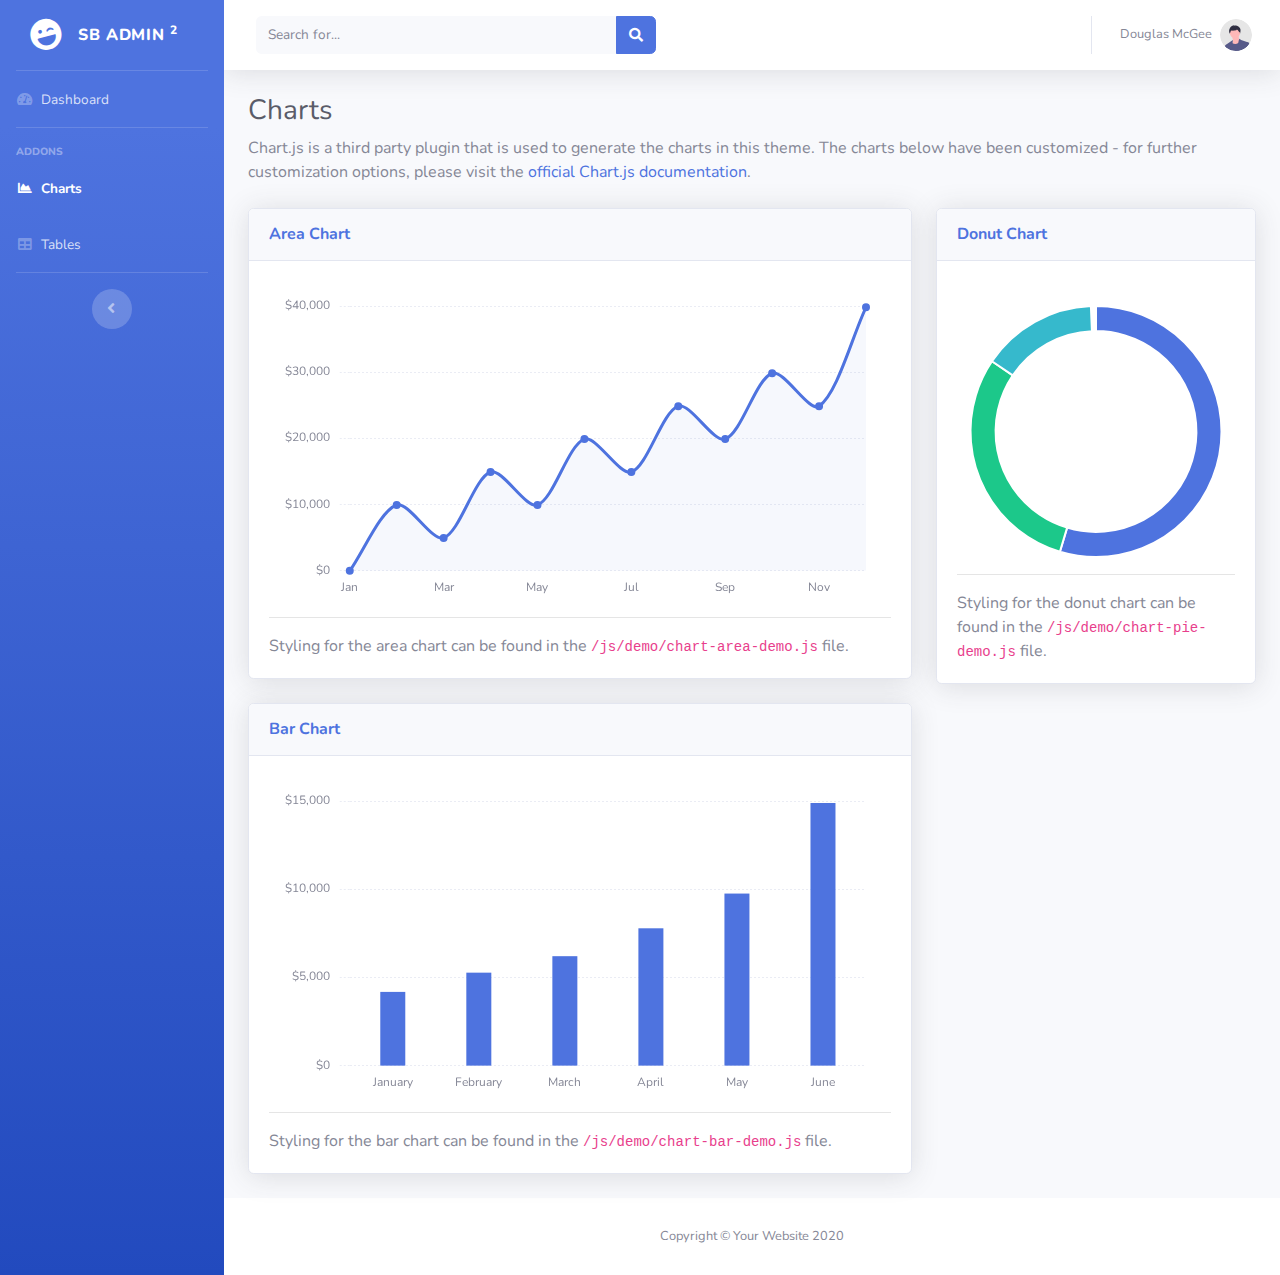
<file: admin/charts.html>
<!DOCTYPE html>
<html lang="en">

<head>

    <meta charset="utf-8">
    <meta http-equiv="X-UA-Compatible" content="IE=edge">
    <meta name="viewport" content="width=device-width, initial-scale=1, shrink-to-fit=no">
    <meta name="description" content="">
    <meta name="author" content="">

    <title>SB Admin 2 - Charts</title>

    <!-- Custom fonts for this template-->
    <link href="vendor/fontawesome-free/css/all.min.css" rel="stylesheet" type="text/css">
    <link
        href="https://fonts.googleapis.com/css?family=Nunito:200,200i,300,300i,400,400i,600,600i,700,700i,800,800i,900,900i"
        rel="stylesheet">

    <!-- Custom styles for this template-->
    <link href="css/sb-admin-2.min.css" rel="stylesheet">

</head>

<body id="page-top">

    <!-- Page Wrapper -->
    <div id="wrapper">

        <!-- Sidebar -->
        <ul class="navbar-nav bg-gradient-primary sidebar sidebar-dark accordion" id="accordionSidebar">

            <!-- Sidebar - Brand -->
            <a class="sidebar-brand d-flex align-items-center justify-content-center" href="index.html">
                <div class="sidebar-brand-icon rotate-n-15">
                    <i class="fas fa-laugh-wink"></i>
                </div>
                <div class="sidebar-brand-text mx-3">SB Admin <sup>2</sup></div>
            </a>

            <!-- Divider -->
            <hr class="sidebar-divider my-0">

            <!-- Nav Item - Dashboard -->
            <li class="nav-item">
                <a class="nav-link" href="index.html">
                    <i class="fas fa-fw fa-tachometer-alt"></i>
                    <span>Dashboard</span></a>
            </li>

            <!-- Divider -->
            <hr class="sidebar-divider">

            <!-- Heading -->
            <div class="sidebar-heading">
                Addons
            </div>

            <!-- Nav Item - Charts -->
            <li class="nav-item active">
                <a class="nav-link" href="charts.html">
                    <i class="fas fa-fw fa-chart-area"></i>
                    <span>Charts</span></a>
            </li>

            <!-- Nav Item - Tables -->
            <li class="nav-item">
                <a class="nav-link" href="tables.php">
                    <i class="fas fa-fw fa-table"></i>
                    <span>Tables</span></a>
            </li>

            <!-- Divider -->
            <hr class="sidebar-divider d-none d-md-block">

            <!-- Sidebar Toggler (Sidebar) -->
            <div class="text-center d-none d-md-inline">
                <button class="rounded-circle border-0" id="sidebarToggle"></button>
            </div>

        </ul>
        <!-- End of Sidebar -->

        <!-- Content Wrapper -->
        <div id="content-wrapper" class="d-flex flex-column">

            <!-- Main Content -->
            <div id="content">

                <!-- Topbar -->
                <nav class="navbar navbar-expand navbar-light bg-white topbar mb-4 static-top shadow">

                    <!-- Sidebar Toggle (Topbar) -->
                    <button id="sidebarToggleTop" class="btn btn-link d-md-none rounded-circle mr-3">
                        <i class="fa fa-bars"></i>
                    </button>

                    <!-- Topbar Search -->
                    <form
                        class="d-none d-sm-inline-block form-inline mr-auto ml-md-3 my-2 my-md-0 mw-100 navbar-search">
                        <div class="input-group">
                            <input type="text" class="form-control bg-light border-0 small" placeholder="Search for..."
                                aria-label="Search" aria-describedby="basic-addon2">
                            <div class="input-group-append">
                                <button class="btn btn-primary" type="button">
                                    <i class="fas fa-search fa-sm"></i>
                                </button>
                            </div>
                        </div>
                    </form>

                    <!-- Topbar Navbar -->
                    <ul class="navbar-nav ml-auto">

                        <!-- Nav Item - Search Dropdown (Visible Only XS) -->
                        <li class="nav-item dropdown no-arrow d-sm-none">
                            <a class="nav-link dropdown-toggle" href="#" id="searchDropdown" role="button"
                                data-toggle="dropdown" aria-haspopup="true" aria-expanded="false">
                                <i class="fas fa-search fa-fw"></i>
                            </a>
                            <!-- Dropdown - Messages -->
                            <div class="dropdown-menu dropdown-menu-right p-3 shadow animated--grow-in"
                                aria-labelledby="searchDropdown">
                                <form class="form-inline mr-auto w-100 navbar-search">
                                    <div class="input-group">
                                        <input type="text" class="form-control bg-light border-0 small"
                                            placeholder="Search for..." aria-label="Search"
                                            aria-describedby="basic-addon2">
                                        <div class="input-group-append">
                                            <button class="btn btn-primary" type="button">
                                                <i class="fas fa-search fa-sm"></i>
                                            </button>
                                        </div>
                                    </div>
                                </form>
                            </div>
                        </li>


                        <div class="topbar-divider d-none d-sm-block"></div>

                        <!-- Nav Item - User Information -->
                        <li class="nav-item dropdown no-arrow">
                            <a class="nav-link dropdown-toggle" href="#" id="userDropdown" role="button"
                                data-toggle="dropdown" aria-haspopup="true" aria-expanded="false">
                                <span class="mr-2 d-none d-lg-inline text-gray-600 small">Douglas McGee</span>
                                <img class="img-profile rounded-circle"
                                    src="img/undraw_profile.svg">
                            </a>
                            <!-- Dropdown - User Information -->
                            <div class="dropdown-menu dropdown-menu-right shadow animated--grow-in"
                                aria-labelledby="userDropdown">
                                <a class="dropdown-item" href="#">
                                    <i class="fas fa-user fa-sm fa-fw mr-2 text-gray-400"></i>
                                    Profile
                                </a>
                                <a class="dropdown-item" href="#">
                                    <i class="fas fa-cogs fa-sm fa-fw mr-2 text-gray-400"></i>
                                    Settings
                                </a>
                                <a class="dropdown-item" href="#">
                                    <i class="fas fa-list fa-sm fa-fw mr-2 text-gray-400"></i>
                                    Activity Log
                                </a>
                                <div class="dropdown-divider"></div>
                                <a class="dropdown-item" href="#" data-toggle="modal" data-target="#logoutModal">
                                    <i class="fas fa-sign-out-alt fa-sm fa-fw mr-2 text-gray-400"></i>
                                    Logout
                                </a>
                            </div>
                        </li>

                    </ul>

                </nav>
                <!-- End of Topbar -->

                <!-- Begin Page Content -->
                <div class="container-fluid">

                    <!-- Page Heading -->
                    <h1 class="h3 mb-2 text-gray-800">Charts</h1>
                    <p class="mb-4">Chart.js is a third party plugin that is used to generate the charts in this theme.
                        The charts below have been customized - for further customization options, please visit the <a
                            target="_blank" href="https://www.chartjs.org/docs/latest/">official Chart.js
                            documentation</a>.</p>

                    <!-- Content Row -->
                    <div class="row">

                        <div class="col-xl-8 col-lg-7">

                            <!-- Area Chart -->
                            <div class="card shadow mb-4">
                                <div class="card-header py-3">
                                    <h6 class="m-0 font-weight-bold text-primary">Area Chart</h6>
                                </div>
                                <div class="card-body">
                                    <div class="chart-area">
                                        <canvas id="myAreaChart"></canvas>
                                    </div>
                                    <hr>
                                    Styling for the area chart can be found in the
                                    <code>/js/demo/chart-area-demo.js</code> file.
                                </div>
                            </div>

                            <!-- Bar Chart -->
                            <div class="card shadow mb-4">
                                <div class="card-header py-3">
                                    <h6 class="m-0 font-weight-bold text-primary">Bar Chart</h6>
                                </div>
                                <div class="card-body">
                                    <div class="chart-bar">
                                        <canvas id="myBarChart"></canvas>
                                    </div>
                                    <hr>
                                    Styling for the bar chart can be found in the
                                    <code>/js/demo/chart-bar-demo.js</code> file.
                                </div>
                            </div>

                        </div>

                        <!-- Donut Chart -->
                        <div class="col-xl-4 col-lg-5">
                            <div class="card shadow mb-4">
                                <!-- Card Header - Dropdown -->
                                <div class="card-header py-3">
                                    <h6 class="m-0 font-weight-bold text-primary">Donut Chart</h6>
                                </div>
                                <!-- Card Body -->
                                <div class="card-body">
                                    <div class="chart-pie pt-4">
                                        <canvas id="myPieChart"></canvas>
                                    </div>
                                    <hr>
                                    Styling for the donut chart can be found in the
                                    <code>/js/demo/chart-pie-demo.js</code> file.
                                </div>
                            </div>
                        </div>
                    </div>

                </div>
                <!-- /.container-fluid -->

            </div>
            <!-- End of Main Content -->

            <!-- Footer -->
            <footer class="sticky-footer bg-white">
                <div class="container my-auto">
                    <div class="copyright text-center my-auto">
                        <span>Copyright &copy; Your Website 2020</span>
                    </div>
                </div>
            </footer>
            <!-- End of Footer -->

        </div>
        <!-- End of Content Wrapper -->

    </div>
    <!-- End of Page Wrapper -->

    <!-- Scroll to Top Button-->
    <a class="scroll-to-top rounded" href="#page-top">
        <i class="fas fa-angle-up"></i>
    </a>

    <!-- Logout Modal-->
    <div class="modal fade" id="logoutModal" tabindex="-1" role="dialog" aria-labelledby="exampleModalLabel"
        aria-hidden="true">
        <div class="modal-dialog" role="document">
            <div class="modal-content">
                <div class="modal-header">
                    <h5 class="modal-title" id="exampleModalLabel">Ready to Leave?</h5>
                    <button class="close" type="button" data-dismiss="modal" aria-label="Close">
                        <span aria-hidden="true">×</span>
                    </button>
                </div>
                <div class="modal-body">Select "Logout" below if you are ready to end your current session.</div>
                <div class="modal-footer">
                    <button class="btn btn-secondary" type="button" data-dismiss="modal">Cancel</button>
                    <a class="btn btn-primary" href="login.html">Logout</a>
                </div>
            </div>
        </div>
    </div>

    <!-- Bootstrap core JavaScript-->
    <script src="vendor/jquery/jquery.min.js"></script>
    <script src="vendor/bootstrap/js/bootstrap.bundle.min.js"></script>

    <!-- Core plugin JavaScript-->
    <script src="vendor/jquery-easing/jquery.easing.min.js"></script>

    <!-- Custom scripts for all pages-->
    <script src="js/sb-admin-2.min.js"></script>

    <!-- Page level plugins -->
    <script src="vendor/chart.js/Chart.min.js"></script>

    <!-- Page level custom scripts -->
    <script src="js/demo/chart-area-demo.js"></script>
    <script src="js/demo/chart-pie-demo.js"></script>
    <script src="js/demo/chart-bar-demo.js"></script>

</body>

</html>
</file>
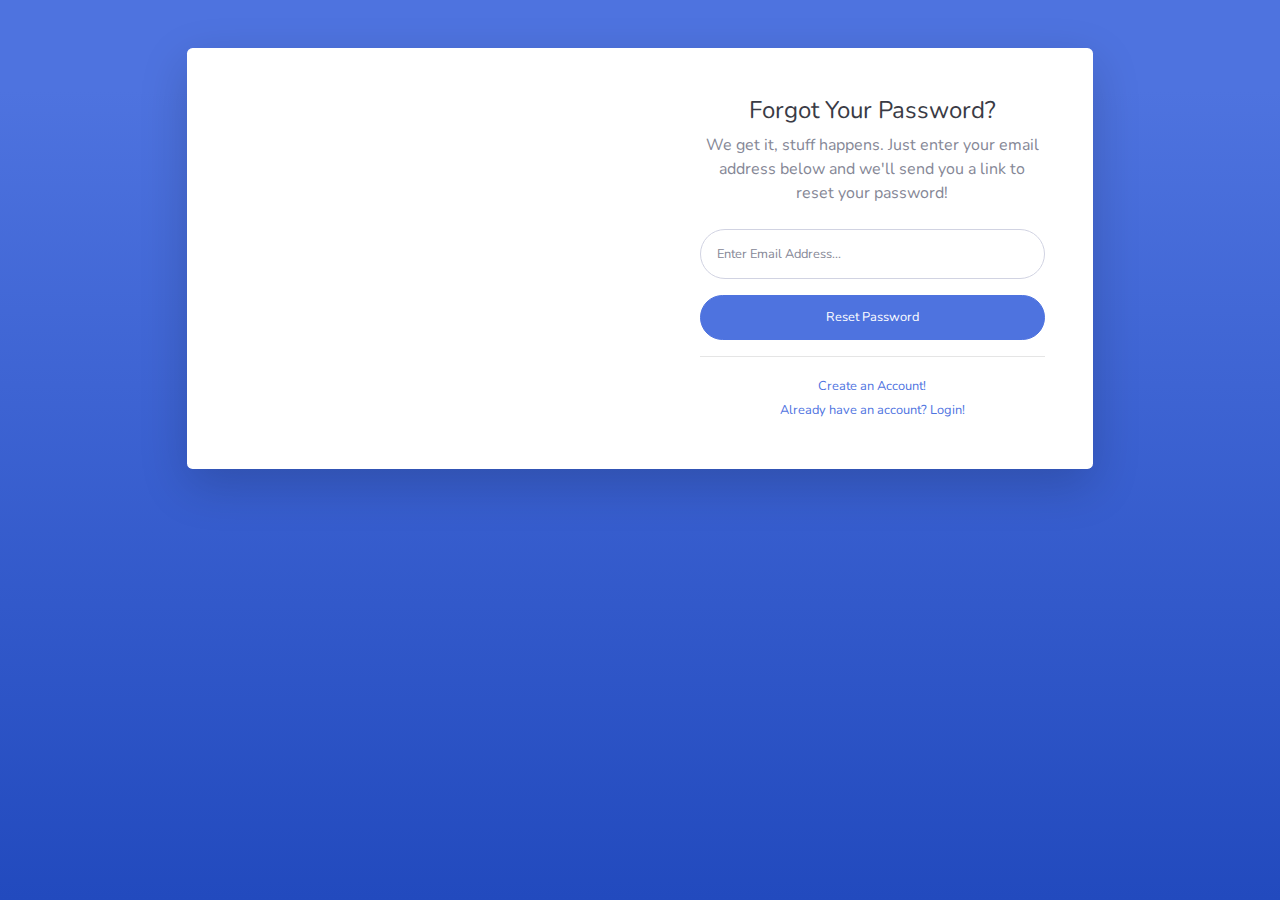
<file: admin/forgot-password.html>
<!DOCTYPE html>
<html lang="en">

<head>

    <meta charset="utf-8">
    <meta http-equiv="X-UA-Compatible" content="IE=edge">
    <meta name="viewport" content="width=device-width, initial-scale=1, shrink-to-fit=no">
    <meta name="description" content="">
    <meta name="author" content="">

    <title>SB Admin 2 - Forgot Password</title>

    <!-- Custom fonts for this template-->
    <link href="vendor/fontawesome-free/css/all.min.css" rel="stylesheet" type="text/css">
    <link
        href="https://fonts.googleapis.com/css?family=Nunito:200,200i,300,300i,400,400i,600,600i,700,700i,800,800i,900,900i"
        rel="stylesheet">

    <!-- Custom styles for this template-->
    <link href="css/sb-admin-2.min.css" rel="stylesheet">

</head>

<body class="bg-gradient-primary">

    <div class="container">

        <!-- Outer Row -->
        <div class="row justify-content-center">

            <div class="col-xl-10 col-lg-12 col-md-9">

                <div class="card o-hidden border-0 shadow-lg my-5">
                    <div class="card-body p-0">
                        <!-- Nested Row within Card Body -->
                        <div class="row">
                            <div class="col-lg-6 d-none d-lg-block bg-password-image"></div>
                            <div class="col-lg-6">
                                <div class="p-5">
                                    <div class="text-center">
                                        <h1 class="h4 text-gray-900 mb-2">Forgot Your Password?</h1>
                                        <p class="mb-4">We get it, stuff happens. Just enter your email address below
                                            and we'll send you a link to reset your password!</p>
                                    </div>
                                    <form class="user">
                                        <div class="form-group">
                                            <input type="email" class="form-control form-control-user"
                                                id="exampleInputEmail" aria-describedby="emailHelp"
                                                placeholder="Enter Email Address...">
                                        </div>
                                        <a href="login.html" class="btn btn-primary btn-user btn-block">
                                            Reset Password
                                        </a>
                                    </form>
                                    <hr>
                                    <div class="text-center">
                                        <a class="small" href="register.html">Create an Account!</a>
                                    </div>
                                    <div class="text-center">
                                        <a class="small" href="login.html">Already have an account? Login!</a>
                                    </div>
                                </div>
                            </div>
                        </div>
                    </div>
                </div>

            </div>

        </div>

    </div>

    <!-- Bootstrap core JavaScript-->
    <script src="vendor/jquery/jquery.min.js"></script>
    <script src="vendor/bootstrap/js/bootstrap.bundle.min.js"></script>

    <!-- Core plugin JavaScript-->
    <script src="vendor/jquery-easing/jquery.easing.min.js"></script>

    <!-- Custom scripts for all pages-->
    <script src="js/sb-admin-2.min.js"></script>

</body>

</html>
</file>
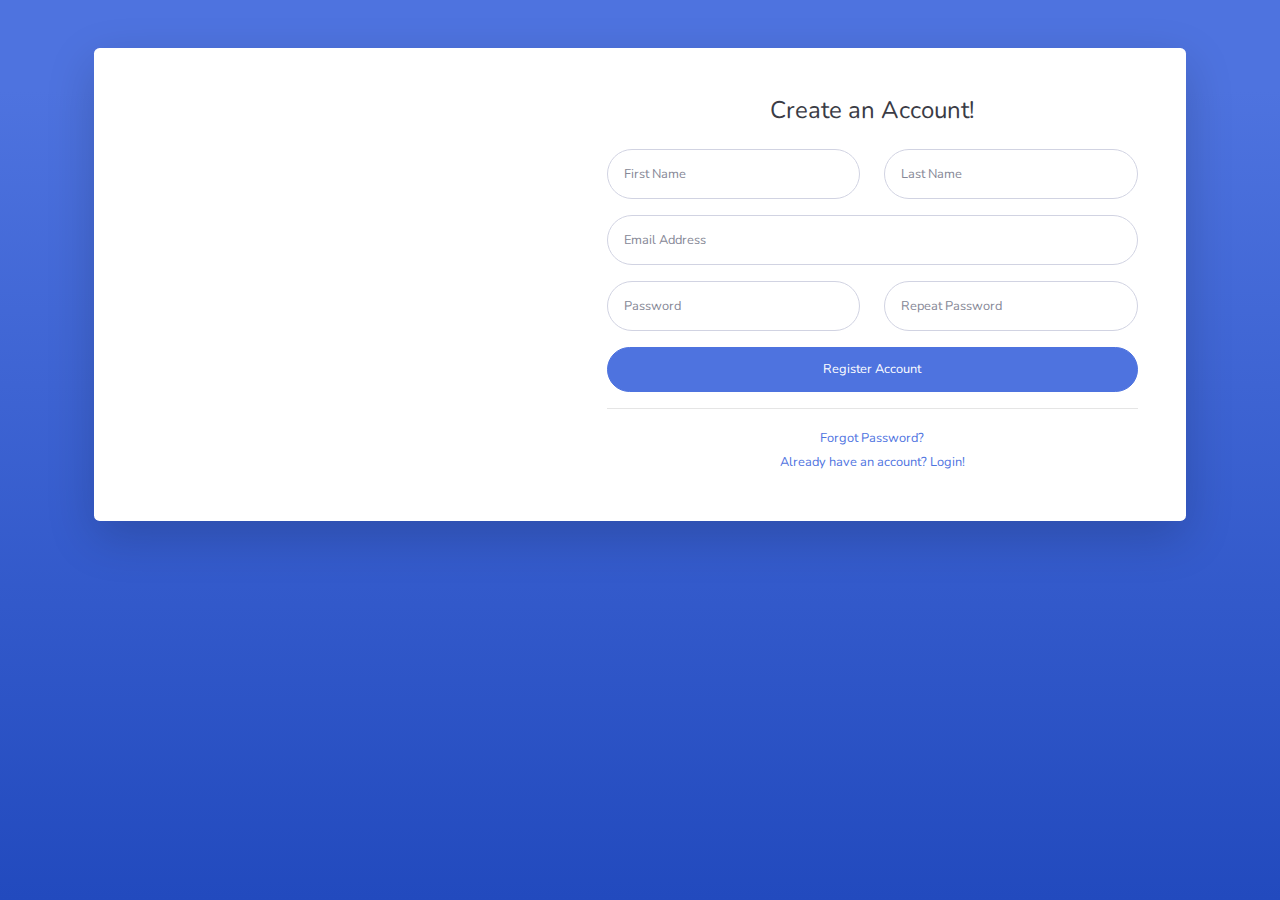
<file: admin/register.html>
<!DOCTYPE html>
<html lang="en">

<head>

    <meta charset="utf-8">
    <meta http-equiv="X-UA-Compatible" content="IE=edge">
    <meta name="viewport" content="width=device-width, initial-scale=1, shrink-to-fit=no">
    <meta name="description" content="">
    <meta name="author" content="">

    <title>SB Admin 2 - Register</title>

    <!-- Custom fonts for this template-->
    <link href="vendor/fontawesome-free/css/all.min.css" rel="stylesheet" type="text/css">
    <link
        href="https://fonts.googleapis.com/css?family=Nunito:200,200i,300,300i,400,400i,600,600i,700,700i,800,800i,900,900i"
        rel="stylesheet">

    <!-- Custom styles for this template-->
    <link href="css/sb-admin-2.min.css" rel="stylesheet">

</head>

<body class="bg-gradient-primary">

    <div class="container">

        <div class="card o-hidden border-0 shadow-lg my-5">
            <div class="card-body p-0">
                <!-- Nested Row within Card Body -->
                <div class="row">
                    <div class="col-lg-5 d-none d-lg-block bg-register-image"></div>
                    <div class="col-lg-7">
                        <div class="p-5">
                            <div class="text-center">
                                <h1 class="h4 text-gray-900 mb-4">Create an Account!</h1>
                            </div>
                            <form class="user">
                                <div class="form-group row">
                                    <div class="col-sm-6 mb-3 mb-sm-0">
                                        <input type="text" class="form-control form-control-user" id="exampleFirstName"
                                            placeholder="First Name">
                                    </div>
                                    <div class="col-sm-6">
                                        <input type="text" class="form-control form-control-user" id="exampleLastName"
                                            placeholder="Last Name">
                                    </div>
                                </div>
                                <div class="form-group">
                                    <input type="email" class="form-control form-control-user" id="exampleInputEmail"
                                        placeholder="Email Address">
                                </div>
                                <div class="form-group row">
                                    <div class="col-sm-6 mb-3 mb-sm-0">
                                        <input type="password" class="form-control form-control-user"
                                            id="exampleInputPassword" placeholder="Password">
                                    </div>
                                    <div class="col-sm-6">
                                        <input type="password" class="form-control form-control-user"
                                            id="exampleRepeatPassword" placeholder="Repeat Password">
                                    </div>
                                </div>
                                <a href="login.html" class="btn btn-primary btn-user btn-block">
                                    Register Account
                                </a>
                            </form>
                            <hr>
                            <div class="text-center">
                                <a class="small" href="forgot-password.html">Forgot Password?</a>
                            </div>
                            <div class="text-center">
                                <a class="small" href="login.html">Already have an account? Login!</a>
                            </div>
                        </div>
                    </div>
                </div>
            </div>
        </div>

    </div>

    <!-- Bootstrap core JavaScript-->
    <script src="vendor/jquery/jquery.min.js"></script>
    <script src="vendor/bootstrap/js/bootstrap.bundle.min.js"></script>

    <!-- Core plugin JavaScript-->
    <script src="vendor/jquery-easing/jquery.easing.min.js"></script>

    <!-- Custom scripts for all pages-->
    <script src="js/sb-admin-2.min.js"></script>

</body>

</html>
</file>
